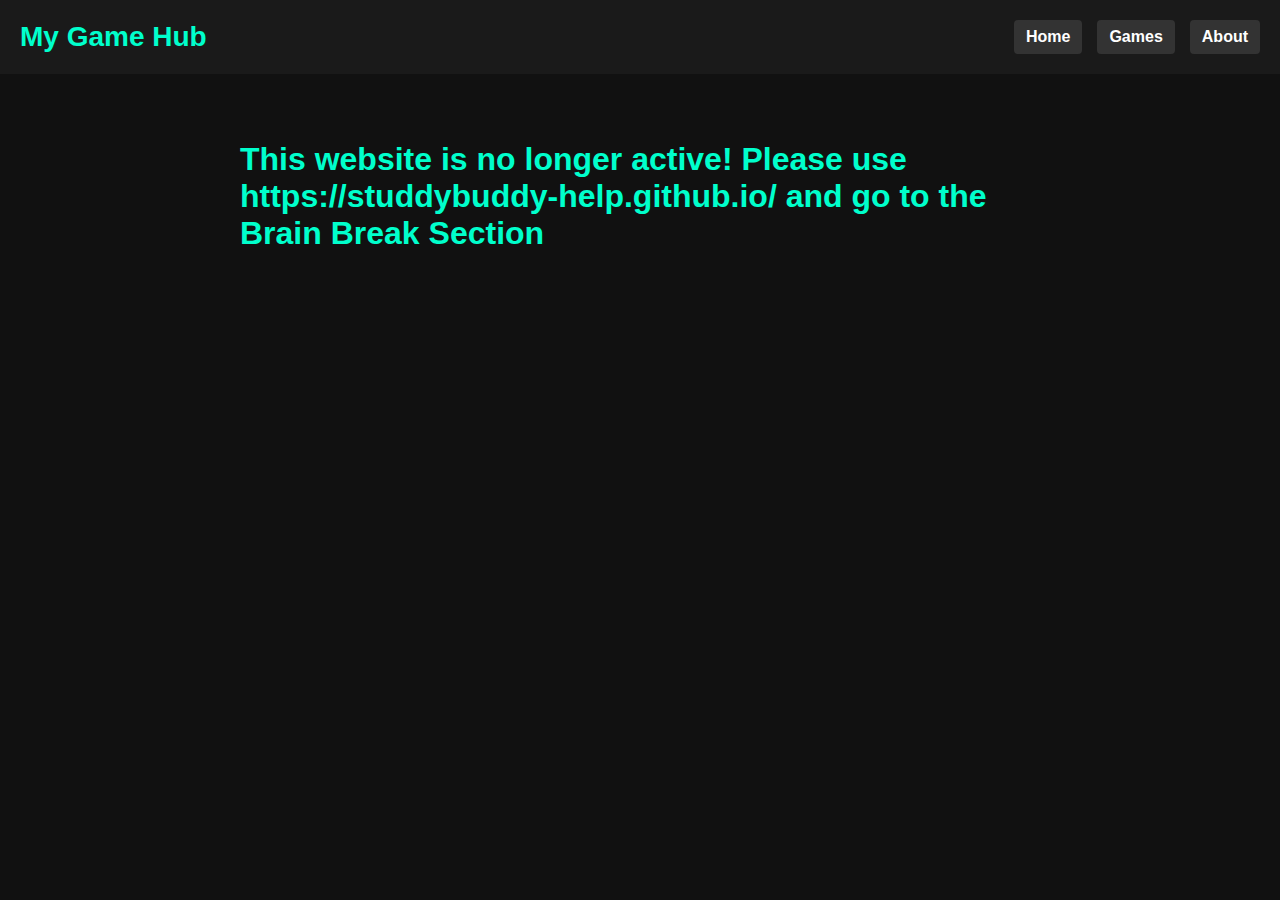
<file: index.html>
<!DOCTYPE html>
<html lang="en">
<head>
  <meta charset="UTF-8" />
  <meta name="viewport" content="width=device-width, initial-scale=1.0" />
  <title>Home - My Game Hub</title>
  <link rel="stylesheet" href="style.css" />
  <script async src="https://pagead2.googlesyndication.com/pagead/js/adsbygoogle.js?client=ca-pub-7777881342294460"
     crossorigin="anonymous"></script>
</head>
<body>

  <!-- Banner -->
  <header class="banner">
    <h1>My Game Hub</h1>
    <nav class="nav-links">
      <a href="index.html">Home</a>
      <a href="games.html">Games</a>
      <a href="#">About</a>
    </nav>
  </header>

  <!-- Home Content -->
  <main class="home-content">
    <section class="intro">
     <h2>This website is no longer active! Please use https://studdybuddy-help.github.io/ and go to the Brain Break Section</h2>
    </section>
</body>
</html>
</file>
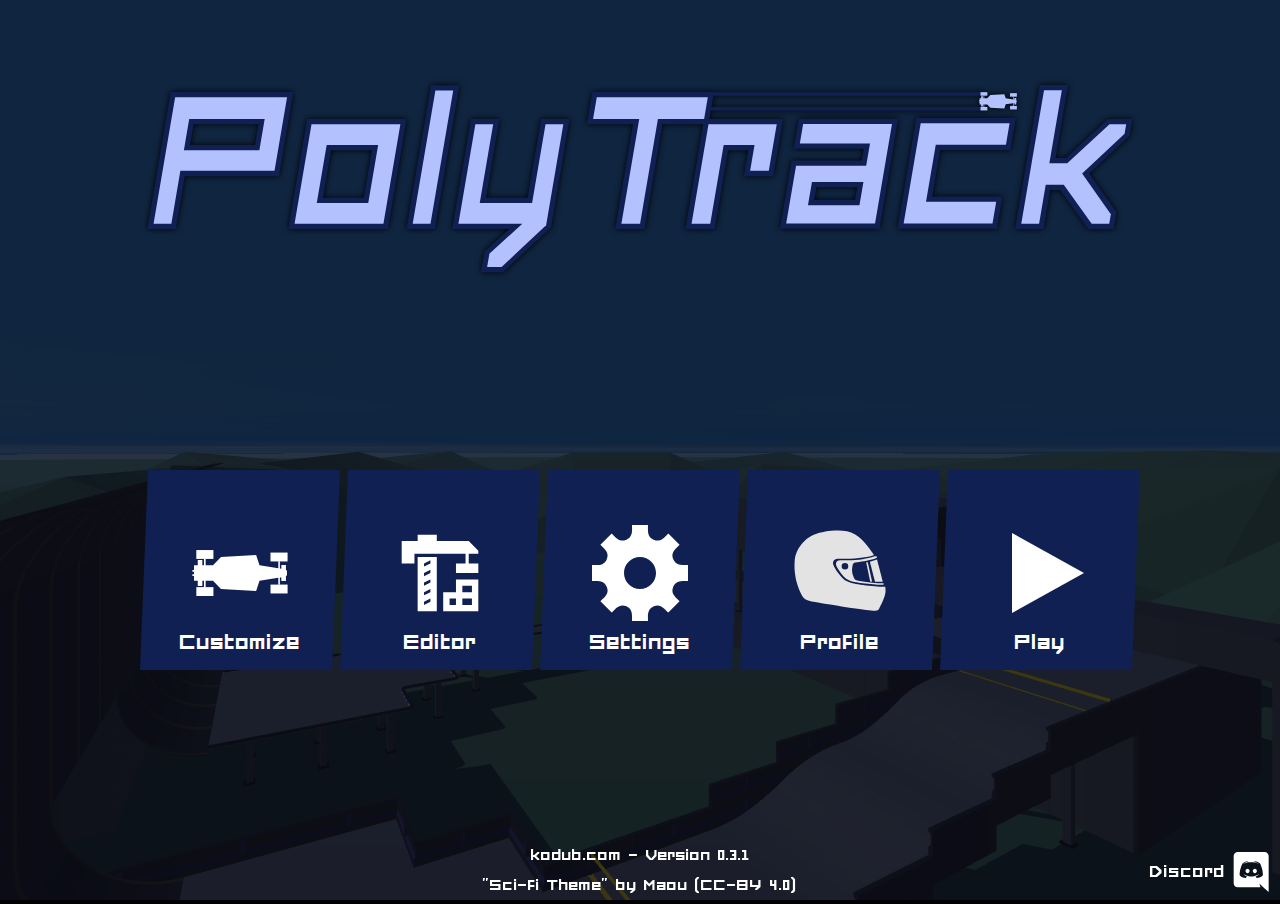
<file: polytrack/index.html>
<!DOCTYPE html>

<html>
	<head>
		<link rel="stylesheet" type="text/css" href="css/message_box_ui.css">
		<link rel="stylesheet" type="text/css" href="css/customization.css">
		<link rel="stylesheet" type="text/css" href="css/checkpoint_ui.css">
		<link rel="stylesheet" type="text/css" href="css/debug_ui.css">
		<link rel="stylesheet" type="text/css" href="css/editor.css">
		<link rel="stylesheet" type="text/css" href="css/editor_height_selector.css">
		<link rel="stylesheet" type="text/css" href="css/editor_checkpoint_order.css">
		<link rel="stylesheet" type="text/css" href="css/hint.css">
		<link rel="stylesheet" type="text/css" href="css/leaderboard.css">
		<link rel="stylesheet" type="text/css" href="css/loading_spinner.css">
		<link rel="stylesheet" type="text/css" href="css/loading_ui.css">
		<link rel="stylesheet" type="text/css" href="css/menu.css">
		<link rel="stylesheet" type="text/css" href="css/nickname.css">
		<link rel="stylesheet" type="text/css" href="css/settings_menu.css">
		<link rel="stylesheet" type="text/css" href="css/speedometer.css">
		<link rel="stylesheet" type="text/css" href="css/theme.css">
		<link rel="stylesheet" type="text/css" href="css/time_announcer.css">
		<link rel="stylesheet" type="text/css" href="css/timer.css">
		<link rel="stylesheet" type="text/css" href="css/track_export_ui.css">
		<link rel="stylesheet" type="text/css" href="css/track_info.css">
		<link rel="stylesheet" type="text/css" href="css/track_selection_ui.css">
		<link rel="stylesheet" type="text/css" href="css/transition_system.css">
		<link rel="stylesheet" type="text/css" href="css/verifier.css">
		<link rel="icon" type="image/x-icon" href="/images/favicon.ico">
	</head>
	<body>
		<canvas id="screen"></canvas>
		<div id="ui"></div>
		<div id="transition-layer"></div>

		<script src="lib/ammo.js" defer></script>

		<script type="module" src="dist/main.bundle.js" defer></script>
	</body>
</html>
</file>
<file: style.css>
/* General Styles */
body {
  margin: 0;
  font-family: Arial, sans-serif;
  background-color: #111;
  color: #fff;
}

/* Banner */
.banner {
  background-color: #1a1a1a;
  padding: 20px;
  display: flex;
  align-items: center;
  justify-content: space-between;
  flex-wrap: wrap;
}

.banner h1 {
  margin: 0;
  font-size: 28px;
  color: #00ffcc;
}

.nav-links {
  display: flex;
  gap: 15px;
}

.nav-links a {
  color: #fff;
  text-decoration: none;
  font-weight: bold;
  padding: 8px 12px;
  border-radius: 4px;
  background-color: #333;
  transition: background-color 0.3s;
}

.nav-links a:hover {
  background-color: #00ffcc;
  color: #000;
}

/* Game Grid */
.game-grid {
  display: grid;
  grid-template-columns: repeat(auto-fill, minmax(180px, 1fr));
  gap: 20px;
  padding: 20px;
}

.game-tile {
  background-color: #222;
  border-radius: 8px;
  overflow: hidden;
  text-align: center;
  text-decoration: none;
  color: #fff;
  transition: transform 0.3s, background-color 0.3s;
}

.game-tile:hover {
  transform: scale(1.05);
  background-color: #333;
}

.game-tile img {
  width: 100%;
  height: 160px;
  object-fit: cover;
}

.game-tile h3 {
  margin: 10px 0;
}
.home-content {
  padding: 40px 20px;
  max-width: 800px;
  margin: 0 auto;
}

.intro h2 {
  font-size: 32px;
  color: #00ffcc;
  margin-bottom: 10px;
}

.intro p {
  font-size: 18px;
  line-height: 1.6;
}

.features {
  margin-top: 30px;
}

.features h3 {
  font-size: 24px;
  color: #00ffcc;
  margin-bottom: 10px;
}

.features ul {
  list-style: none;
  padding-left: 0;
}

.features li {
  font-size: 18px;
  margin: 8px 0;
}
</file>
<file: polytrack/css/message_box_ui.css>
.message-box > .background {
	position: absolute;
	left: 0;
	top: 0;
	z-index: 1;
	width: 100%;
	height: 100%;
	background-color: rgba(20, 20, 30, 0.5);
	pointer-events: auto;
}

.message-box > .box {
	position: absolute;
	left: calc(50% - 500px / 2);
	top: 30%;
	z-index: 2;
	margin: 0;
	padding: 16px;
	width: 500px;
	box-sizing: border-box;
	background-color: var(--surface-color);
	text-align: center;
}

.message-box > .box > p {
	margin: 5px 0 20px 0;
	padding: 0;
	min-height: 50px;
	line-height: 0.9;
	font-size: 32px;
	overflow-wrap: break-word;
	white-space: pre-wrap;
	color: var(--text-color);
}

.message-box.message > .box > button:first-of-type {
	display: none;
}

.message-box.confirm > .box > button:first-of-type {
	float: left;
}
.message-box.confirm > .box > button:last-of-type {
	float: right;
}

.message-box > .box > button {
	min-width: 140px;
}
</file>
<file: polytrack/css/customization.css>
.customization {
	position: absolute;
	left: 0;
	top: 0;
	margin: 0;
	padding: 0;
	width: 100%;
	height: 100%;
}

.customization > .top {
	display: block;
	margin: 0;
	padding: 0;
	background-color: var(--surface-color);
}
.customization > .top > .button {
	display: inline-block;
	margin: 8px 0;
}
.customization > .top > .button:first-of-type {
	margin-left: 8px;
}

.customization > .colors {
	position: absolute;
	left: 0;
	bottom: 0;
	width: 100%;
	text-align: center;
	white-space: nowrap;
}

.customization > .colors > div {
	display: inline-block;
	margin: 0 10px;
	padding: 0;
	text-align: center;
	background: var(--surface-color);
	pointer-events: auto;
}
.customization > .colors > div > div {
	margin: 0 auto;
}
.customization > .colors > div > h2 {
	margin: 0;
	padding: 2px;
	font-size: 30px;
	font-weight: normal;
	background-color: var(--surface-secondary-color);
	color: var(--text-color);
}

.customization .IroColorPicker {
	margin: 14px !important;
}
.customization .IroColorPicker > .IroBox > .IroBox {
	border-radius: 0 !important;
}
.customization .IroSlider, .customization .IroSliderGradient {
	border-radius: 0 !important;
}
</file>
<file: polytrack/css/checkpoint_ui.css>
.checkpoint {
	position: absolute;
	top: 0;
	left: 0;
	margin: 0;
	padding: 8px 8px 0 0;
	line-height: 0;
	font-size: 40px;
	color: var(--text-color);
	text-align: left;
	opacity: 0.9;
	clip-path: polygon(0 0, 100% 0, calc(100% - 8px) 100%, 0 100%);
	background-color: var(--surface-color);
}

.checkpoint > div {
	margin: 0 0 6px 6px;
	padding: 0 16px 0 16px;
	clip-path: polygon(0 0, 100% 0, calc(100% - 6px) 100%, 0 100%);
	background-color: var(--surface-tertiary-color);
}

.checkpoint > div > span > span {
	display: inline-block;
	width: 0.5em;
	text-align: center;
}
</file>
<file: polytrack/css/debug_ui.css>
.debug {
	margin: 0.25em;
	padding: 0;
	position: absolute;
	left: 0;
	bottom: 0;
	font-size: 28px;
	text-shadow: 0 0 5px #000;
	color: #fff;
	z-index: 10;
}
</file>
<file: polytrack/css/editor.css>
.editor {
	margin: 0;
	padding: 0;
	width: 100%;
	height: 100%;
}

.editor > .top {
	display: block;
	margin: 0;
	padding: 0;
}

.editor > .top > .button-bar {
	margin: 0;
	padding: 0 0 0 8px;
	height: 68px;
	background-color: var(--surface-color);
	white-space: nowrap;
}
.editor > .top > .button-bar > .button {
	margin: 8px 0;
}

.editor > .top > .trackname-input {
	display: inline-block;
	margin: 0;
	padding: 6px 7px;
	clip-path: polygon(0 0, 100% 0, calc(100% - 10px) 100%, 0 100%);
	font-size: 30px;
	color: var(--text-color);
	background: var(--surface-secondary-color);
}
.editor > .top > .trackname-input > input {
	font-weight: normal;
	font-size: 30px;
}

.editor > .side {
	position: absolute;
	top: 68px;
	right: 0;
	margin: 0;
	padding: 0;
	height: calc(100% - 68px);
	background-color: var(--surface-secondary-color);
	overflow-x: hidden;
	overflow-y: scroll;
	pointer-events: auto;
}
.editor > .side > button {
	display: block;
	margin: 8px;
	padding: 10px;
	background-color: var(--button-color);
	border: 2px solid rgb(38, 31, 88);
	cursor: pointer;
}
.editor > .side > button:hover {
	background-color: var(--button-hover-color);
}
.editor > .side > button:active {
	background-color: var(--button-active-color);
}
.editor > .side > button.selected {
	background-color: var(--button-active-color);
	box-shadow: inset 0 0 5px rgb(255, 202, 102);
	border: 2px solid rgb(255, 202, 102);
}
.editor > .side > button > img {
	display: block;
	margin: 0;
	padding: 0;
	width: 128px;
	-webkit-filter: drop-shadow(0 0 2px #000);
	filter: drop-shadow(0 0 2px #000);
	pointer-events: none;
}

.editor > .message-box {
	margin: 10px;
	padding: 0;
	position: absolute;
	font-size: 30px;
	color: #ff9696;
	text-shadow: 0 0 5px #000;
	pointer-events: none;

	left: -10px;
	opacity: 0;
}
.editor > .message-box.green {
	color: #96ff96;
}
.editor > .message-box.show {
	left: 0;
	opacity: 1;
	transition: opacity 0.25s ease-in-out, left 0.25s ease-in-out;
}
.editor > .message-box.hide {
	left: 0;
	opacity: 0;
	transition: opacity 0.25s ease-in-out, left 0.25s ease-in-out;
}
</file>
<file: polytrack/css/editor_height_selector.css>
.editor-height-selector {
	position: absolute;
	left: 0;
	bottom: 0;
}

.editor-height-selector > .buttons {
	display: inline-block;
	vertical-align: bottom;
}
.editor-height-selector > .buttons > button {
	display: block;
	margin: 0;
	padding: 0;
	border: none;
	background-color: var(--button-color);
	pointer-events: auto;
	cursor: pointer;
}
.editor-height-selector > .buttons > button:hover {
	background-color: var(--button-hover-color);
}
.editor-height-selector > .buttons > button:active {
	background-color: var(--button-active-color);
}

.editor-height-selector > .buttons > button > img {
	margin: 0;
	padding: 0 6px;
	width: 20px;
	height: 20px;
	vertical-align: bottom;
}

.editor-height-selector > p {
	margin: 0;
	padding: 0 10px;
	display: inline-block;
	vertical-align: bottom;
	line-height: 40px;
	min-width: 140px;
	font-size: 26px;
	text-align: center;
	background-color: var(--surface-transparent-color);
	color: var(--text-color);
}
</file>
<file: polytrack/css/editor_checkpoint_order.css>
.editor-checkpoint-order {
	position: absolute;
	right: 176px;
	bottom: 0;
}

.editor-checkpoint-order > .buttons {
	display: inline-block;
	vertical-align: bottom;
}
.editor-checkpoint-order > .buttons > button {
	display: block;
	margin: 0;
	padding: 0;
	border: none;
	background-color: var(--button-color);
	pointer-events: auto;
	cursor: pointer;
}
.editor-checkpoint-order > .buttons > button:hover {
	background-color: var(--button-hover-color);
}
.editor-checkpoint-order > .buttons > button:active {
	background-color: var(--button-active-color);
}

.editor-checkpoint-order > .buttons > button > img {
	margin: 0;
	padding: 0 6px;
	width: 20px;
	height: 20px;
	vertical-align: bottom;
}

.editor-checkpoint-order > p {
	margin: 0;
	padding: 0 10px;
	display: inline-block;
	vertical-align: bottom;
	line-height: 40px;
	min-width: 275px;
	font-size: 26px;
	text-align: center;
	background-color: var(--surface-transparent-color);
	color: var(--text-color);
}
</file>
<file: polytrack/css/hint.css>
.hint {
	margin: 10px;
	padding: 0;
	position: absolute;
	left: 0;
	top: 40px;
	width: 100%;
	text-align: center;
	font-size: 40px;
	color: #fff;
	text-shadow: 0 0 5px #000;
	pointer-events: none;

	opacity: 0;
}
.hint.show {
	top: 50px;
	opacity: 1;
	transition: opacity 0.25s ease-in-out, top 0.25s ease-in-out;
}
.hint.hide {
	top: 40px;
	opacity: 0;
	transition: opacity 0.25s ease-in-out, top 0.25s ease-in-out;
}
</file>
<file: polytrack/css/leaderboard.css>
.leaderboard {
	margin: 0;
	padding: 0;
	width: 600px;
	height: 100%;
	text-align: left;
	display: flex;
	flex-direction: column;
	background-color: var(--surface-color);
}

.leaderboard > h2 {
	margin: 10px;
	padding: 0;
	font-weight: normal;
	font-size: 38px;
	text-align: center;
	color: var(--text-color);
}

.leaderboard > .container {
	margin: 0;
	padding: 0;
	flex-grow: 1;
	background-color: var(--surface-secondary-color);
	overflow-y: scroll;
	pointer-events: auto;
}

.leaderboard > .container > .loading-spinner {
	margin: 50% auto;
}

.leaderboard > .container > .error-message {
	font-size: 20px;
	text-align: center;
	color: var(--text-color);
}

.leaderboard > .container > button {
	margin: 10px 10px 0 10px;
	padding: 0;
	vertical-align: top;
	width: calc(100% - 2 * 10px);
	height: 100px;
	clip-path: polygon(0 0, 100% 0, calc(100% - 8px) 100%, 0 100%);
	text-align: left;
	white-space: nowrap;
}

.leaderboard > .container > button:last-of-type {
	margin-bottom: 10px;
}

.leaderboard > .container > button:disabled {
	background-color: var(--button-hover-color);
}

.leaderboard > .container > button > img {
	background-color: rgba(0, 0, 0, 0.1);
	width: 100px;
	height: 100px;
}

.leaderboard > .container > button > .left, .leaderboard > .container > button > .right {
	display: inline-block;
	vertical-align: top;
}

.leaderboard > .container > button > div > p {
	margin: 0;
	padding: 12px;
	font-size: 28px;
	color: var(--text-color);
}

.leaderboard > .container > button > div > .name {
	text-overflow: ellipsis;
	overflow: hidden;
	width: 300px;
}

.leaderboard > .container > button > div > .verified-state {
	opacity: 0.8;
	position: absolute;
	right: 6px;
	margin: 6px 0 0 0;
	font-size: 18px;
}
.leaderboard > .container > button > div > .verified-state > img {
	margin: 0 0 0 2px;
	padding: 0;
	height: 12px;
	vertical-align: middle;
}
.leaderboard > .container > button > div > .verified-state.verified {
	color: #5f5;
}
.leaderboard > .container > button > div > .verified-state.invalid {
	color: #f55;
}
.leaderboard > .container > button > div > .verified-state.pending {
	color: #ff5;
}

.leaderboard > .pages {
	margin: 10px 10px 0 10px;
	display: flex;
	flex-direction: row;
}
.leaderboard > .pages > button.page {
	padding: 0;
	width: 0;
	flex-grow: 1;
}
.leaderboard > .pages > button.selected {
	background-color: var(--button-hover-color);
}

.leaderboard > .button-wrapper > .back {
	margin: 10px;
}
</file>
<file: polytrack/css/loading_spinner.css>
.loading-spinner {
	width: 40px;
	height: 40px;
	border-radius: 50%;
	border: 5px solid var(--surface-tertiary-color);
	border-left-color: var(--text-color);

	animation: 1s linear infinite forwards loading-spinner-spin;
}

@keyframes loading-spinner-spin {
	from {
		transform: rotate(0);
	}
	to {
		transform: rotate(360deg);
	}
}
</file>
<file: polytrack/css/loading_ui.css>
.loading {
	margin: 200px 0 0 0;
	padding: 0;
}

.loading > p {
	margin: 5px;
	padding: 0;
	color: var(--text-color);
	font-size: 32px;
}

.loading > div {
	margin: 0 auto;
	padding: 0;
	width: 600px;
	height: 50px;
	background-color: var(--surface-color);
	clip-path: polygon(9px 0, 100% 0, calc(100% - 9px) 100%, 0 100%);
	overflow: hidden;
}

.loading > div > div {
	margin: 15px 20px;
	padding: 0;
	width: 560px;
	height: 20px;
	clip-path: polygon(3px 0, 100% 0, calc(100% - 3px) 100%, 0 100%);
	background-color: #224;
	box-shadow: inset 0 0 6px #000;
}

.loading > div > div > div {
	margin: 0;
	padding: 0;
	width: 0;
	height: 100%;
	clip-path: polygon(2px 0, 100% 0, calc(100% - 2px) 100%, 0 100%);
	background-color: #fff;
	box-shadow: inset 0 0 6px #000;
}
</file>
<file: polytrack/css/menu.css>
.menu {
	position: absolute;
	left: 0;
	top: 0;
	width: 100%;
	height: 100%;
	background-color: rgba(10,10,20,0.8);
	text-align: center;
}

.menu > .logo {
	display: block;
	margin: 80px auto 180px auto;
	padding: 0;
	width: 1000px;
	height: 200px;
	-webkit-filter: drop-shadow(0 0 3px #000);
	filter: drop-shadow(0 0 3px #000);
}

.menu .button-image {
	display: inline-block;
	margin: 10px 0;
	padding: 0;
	width: 200px;
	height: 200px;
	pointer-events: auto;
	cursor: pointer;
}
.menu .button-image > img {
	margin: 40px 40px 0 40px;
	padding: 0;
	width: 96px;
	transition: transform 0.2s ease-in-out;
	pointer-events: none;
}
.menu .button-image:not(:disabled):hover > img {
	transform: translateY(-10px);
}
.menu .button-image > p {
	margin: 0;
	padding: 0;
	color: var(--text-color);
	font-size: 27px;
}

.menu > .bottom-buttons {
	margin: 4px;
	padding: 0;
	position: absolute;
	left: 0;
	bottom: 0;
}

.menu > .bottom-buttons > .small {
	padding: 6px 12px;
	clip-path: polygon(4px 0, 100% 0, calc(100% - 4px) 100%, 0 100%);
	font-size: 22px;
}
.menu > .bottom-buttons > .small > img {
	vertical-align: middle;
}

.menu > .discord-link {
	position: absolute;
	right: 0;
	bottom: 0;
	margin: 0;
	padding: 8px;
	height: 40px;
	font-size: 22px;
	color: #fff;
	text-decoration: none;
	pointer-events: auto;
}
.menu > .discord-link:hover, .menu > .discord-link:focus-visible {
	text-decoration: underline;
	outline: none;
}
.menu > .discord-link > img {
	margin: 0 0 0 6px;
	padding: 0;
	vertical-align: middle;
	height: 100%;
}

.menu > .info {
	position: absolute;
	left: 0;
	bottom: 0;
	width: 100%;
}
.menu > .info > a {
	display: block;
	margin: 0 auto;
	padding: 5px;
	width: fit-content;
	color: var(--text-color);
	text-decoration: none;
	font-size: 20px;
	pointer-events: auto;
}
.menu > .info > a:hover, .menu > .info > a:focus-visible {
	text-decoration: underline;
	outline: none;
}
</file>
<file: polytrack/css/nickname.css>
.nickname {
	position: absolute;
	left: calc(50% - 500px / 2);
	top: 40%;
	z-index: 2;
	margin: 0;
	padding: 16px;
	width: 500px;
	box-sizing: border-box;
	background-color: var(--surface-color);
}

.nickname > h1 {
	margin: 0 4px 0 4px;
	padding: 0;
	font-size: 35px;
	font-weight: normal;
	color: var(--text-color);
}

.nickname > input[type=text] {
	display: block;
	margin: 0;
	padding: 0.25em;
	box-sizing: border-box;
	width: 100%;
	font-size: 36px;
	font-weight: normal;
}

.nickname > p {
	margin: 16px 4px 0 4px;
	padding: 0;
	font-size: 20px;
	color: var(--text-color);
}

.nickname > button {
	display: inline-block;
	margin: 16px 0 0 0;
}
.nickname > button:last-of-type {
	float: right;
}

button.nickname-verifier-button {
	position: absolute;
	left: 0;
	bottom: 22px;
	margin: 0 4px;
}

.nickname-user-token {
	position: absolute;
	left: 0;
	bottom: 0;
	margin: 0 4px;
	text-align: left;
	font-size: 18px;
	opacity: 0.5;
	color: var(--text-color);
	pointer-events: all;
	-webkit-user-select: all;
	-moz-user-select: all;
	-ms-user-select: all;
	user-select: all;
}
</file>
<file: polytrack/css/settings_menu.css>
.settings-menu {
	position: absolute;
	left: calc(50% - 800px / 2);
	top: 0;
	z-index: 2;
	margin: 0;
	padding: 0;
	width: 800px;
	height: 100%;
	text-align: left;
	display: flex;
	flex-direction: column;
	background-color: var(--surface-color);
}

.settings-menu > h2 {
	margin: 10px;
	padding: 0;
	font-weight: normal;
	font-size: 38px;
	text-align: center;
	color: var(--text-color);
}

.settings-menu > .container {
	margin: 0;
	padding: 0;
	flex-grow: 1;
	background-color: var(--surface-secondary-color);
	overflow-y: scroll;
	pointer-events: auto;
}

.settings-menu > .container > h2 {
	margin: 10px;
	padding: 4px;
	font-weight: normal;
	font-size: 24px;
	color: var(--text-color);
	border-bottom: 2px solid var(--text-color);
}

.settings-menu > .container > .setting {
	margin: 10px;
	display: flex;
}

.settings-menu > .container > .setting > p {
	display: inline-block;
	margin: 10px;
	padding: 0;
	min-width: 0;
	white-space: nowrap;
	overflow: hidden;
	text-overflow: ellipsis;
	flex-grow: 1;
	font-size: 28px;
	text-align: left;
	color: var(--text-color);
}

.settings-menu > .container > .setting > .button-wrapper {
	white-space: nowrap;
}
.settings-menu > .container > .setting.wrappable > .button-wrapper {
	white-space: normal;
}
.settings-menu > .container > .setting.wrappable > .button-wrapper > button {
	margin-bottom: 8px;
	width: calc(100% / 4);
	font-size: 23px;
}

.settings-menu > .container > .setting > .button-wrapper > button {
	height: 48px;
	white-space: nowrap;
}
.settings-menu > .container > .setting > .button-wrapper > button.selected {
	background-color: var(--button-hover-color);
}
.settings-menu > .container > .setting > .button-wrapper > button.key-binding {
	width: 210px;
	font-size: 22px;
	overflow: hidden;
	text-overflow: ellipsis;
	vertical-align: top;
}

.settings-menu > .container > .setting > input[type="range"] {
	margin: 0 20px;
	padding: 0;
	width: 390px;
	-webkit-appearance: none;
	appearance: none;
	background: transparent;
	cursor: pointer;
	accent-color: var(--text-color);
}
.settings-menu > .container > .setting > input[type="range"]::-webkit-slider-runnable-track {
	background-color: var(--surface-tertiary-color);
	height: 10px;
}
.settings-menu > .container > .setting > input[type="range"]::-moz-range-track {
	background-color: var(--surface-tertiary-color);
	height: 10px;
}
.settings-menu > .container > .setting > input[type="range"]::-webkit-slider-thumb {
	-webkit-appearance: none;
	appearance: none;
	border-radius: 0;
	background: var(--text-color);
	width: 32px;
	height: 32px;
	margin: -13px 0 0 0;
	border: 4px solid var(--button-color);
	outline: 2px solid var(--text-color);
}
.settings-menu > .container > .setting > input[type="range"]::-webkit-slider-thumb:hover {
	border: 4px solid var(--button-hover-color);
}
.settings-menu > .container > .setting > input[type="range"]::-webkit-slider-thumb:active {
	border: 4px solid var(--button-active-color);
}
.settings-menu > .container > .setting > input[type="range"]::-moz-range-thumb {
	-webkit-appearance: none;
	appearance: none;
	border-radius: 0;
	background: var(--text-color);
	width: 24px;
	height: 24px;
	border: 4px solid var(--button-color);
	outline: 2px solid var(--text-color);
}
.settings-menu > .container > .setting > input[type="range"]::-moz-range-thumb:hover {
	border: 4px solid var(--button-hover-color);
}
.settings-menu > .container > .setting > input[type="range"]::-moz-range-thumb:active {
	border: 4px solid var(--button-active-color);
}

.settings-menu > .button-wrapper > .button {
	margin: 10px 0;
}

.settings-menu > .button-wrapper > .button:first-of-type {
	margin-left: 10px;
}

.settings-menu > .button-wrapper > .button:last-of-type {
	margin-right: 10px;
}

.settings-menu > .button-wrapper > .button > img {
	margin-top: -3px;
}

.settings-menu > .button-wrapper > .apply {
	float: right;
}
</file>
<file: polytrack/css/speedometer.css>
.speedometer {
	position: absolute;
	bottom: 0;
	right: 0;
	margin: 0;
	padding: 8px 5px 0 0;
	min-width: 140px;
	line-height: 0;
	font-size: 40px;
	color: var(--text-color);
	text-align: right;
	opacity: 0.9;
	clip-path: polygon(8px 0, 100% 0, 100% 100%, 0 100%);
	background-color: var(--surface-color);
}

.speedometer > div {
	margin: 0 0 6px 8px;
	padding: 0 0 0 16px;
	clip-path: polygon(6px 0, 100% 0, 100% 100%, 0 100%);
	background-color: var(--surface-tertiary-color);
}

.speedometer > div > span:last-of-type {
	opacity: 0.5;
	margin: 0 0.3em 0 0.25em;
	padding: 0;
	font-size: 0.5em;
}
.speedometer > div > span > span {
	display: inline-block;
	width: 0.5em;
	text-align: center;
}
</file>
<file: polytrack/css/theme.css>
:root {
	--text-color: #fff;
	--text-disabled-color: #5d6a7c;
	--surface-color: #28346a;
	--surface-secondary-color: #212b58;
	--surface-tertiary-color: #192042;
	--surface-transparent-color: rgba(40, 52, 106, 0.5);
	--button-color: #112052;
	--button-hover-color: #334b77;
	--button-active-color: #151f41;
	--button-disabled-color: #313d53;
}

@font-face {
	font-family: ForcedSquare;
	src:
		url("../forced_square.woff2") format("woff2"),
		url("../forced_square.woff") format("woff"),
		url("../forced_square.ttf") format("truetype");
}

html, body {
	margin: 0;
	padding: 0;
	width: 100%;
	height: 100%;
	overflow: hidden;

	background: #000;
}

* {
	font-family: ForcedSquare, Arial, sans-serif;
	line-height: 1;
}

#screen {
	margin: 0;
	padding: 0;
	width: 100%;
	height: 100%;
}

#ui {
	position: absolute;
	left: 0;
	top: 0;
	width: 100%;
	height: 100%;
	transform-origin: 0 0;
	pointer-events: none;
	-webkit-user-select: none;
	-moz-user-select: none;
	-ms-user-select: none;
	user-select: none;
}

::-webkit-scrollbar {
	width: 8px;
	background-color: #223;
}
::-webkit-scrollbar-thumb {
	border-radius: 4px;
	background-color: #7272c2;
}

::selection {
	background-color:  #5936d6;
	color:  #fff;
}

body {
	scrollbar-color: #7272c2 #223;
}

.hide-cursor {
	cursor: none;
}

.hidden {
	display: none;
}

input[type="text"] {
	margin: 0;
	padding: 4px 8px;
	clip-path: polygon(0 0, 100% 0, calc(100% - 8px) 100%, 0 100%);
	font-size: 24px;
	font-weight: bold;
	color: var(--text-color);
	background-color: var(--surface-tertiary-color);
	border: none;
	pointer-events:auto;
}
input[type="text"]:focus-visible {
	outline: none;
}

.button {
	position: relative;
	margin: 0;
	padding: 8px 18px;
	background-color: var(--button-color);
	border: none;
	clip-path: polygon(8px 0, 100% 0, calc(100% - 8px) 100%, 0 100%);
	color: var(--text-color);
	font-size: 32px;

	pointer-events: auto;
	-webkit-user-select: none;
	-moz-user-select: none;
	-ms-user-select: none;
	user-select: none;
	cursor: pointer;
}
.button::after {
	content: "";
	position: absolute;
	left: 0;
	bottom: 0;
	z-index: -1;
	width: 0;
	height: 100%;
	background-color: var(--button-hover-color);
	border-bottom: 2px solid var(--text-color);
	transition: width 0.1s ease-in-out;
}
.button:hover::after {
	width: 100%;
}
.button:active::after {
	background-color: var(--button-active-color);
}
.button:focus-visible {
	background-color: var(--button-hover-color);
	text-decoration: underline;
	outline: none;
}
.button > img.button-icon {
	margin: -6px -4px 0 -4px;
	padding: 0;
	height: 32px;
	vertical-align: middle;
	pointer-events: none;
}
.button:disabled {
	background-color: var(--button-disabled-color);
	color: var(--text-disabled-color);
	cursor: default;
}
.button:disabled:after {
	content: none;
}
</file>
<file: polytrack/css/time_announcer.css>
.time-announcer {
	position: absolute;
	left: 0;
	top: 35%;
	width: 100%;
	overflow: hidden;
}

.time-announcer > .record {
	margin: 0;
	padding: 0;
	font-size: 48px;
	text-shadow: 0 0 5px #000;
	color: #5f5;
	text-align: center;
	opacity: 0;
	animation: 0.3s ease-out 0.8s 1 normal forwards running time-announcer-record-animation;
}

.time-announcer > .current {
	margin: 0;
	padding: 0;
	width: 0;
	background-color: var(--surface-color);
	font-size: 48px;
	color: var(--text-color);
	text-align: center;
	animation: 0.3s ease-out 0s 1 normal forwards running time-announcer-animation;
}
.time-announcer > .difference > p {
	margin: 0 0 0 auto;
	padding: 0;
	width: 0;
	background-color: var(--surface-secondary-color);
	color: #5f5;
	font-size: 30px;
	text-align: center;
	animation: 0.3s ease-out 0.3s 1 normal forwards running time-announcer-animation;
}
.time-announcer > .difference.red > p {
	color: #f55;
}
.time-announcer > .difference > p.title {
	margin-top: 30px;
	background-color: transparent;
	text-shadow: 0 0 3px #000;
}

@keyframes time-announcer-record-animation {
	from {
		opacity: 0;
		transform: translateY(10px);
	}

	to {
		opacity: 1;
	}
}

@keyframes time-announcer-animation {
	from {
		width: 0;
		opacity: 0;
	}

	to {
		width: 100%;
		opacity: 1;
	}
}
</file>
<file: polytrack/css/timer.css>
.timer {
	position: absolute;
	bottom: 0;
	left: 0;
	width: 100%;
	text-align: center;
	opacity: 0.9;
}

.timer > div {
	margin: 0;
	padding: 0;
	display: inline-block;
	width: 240px;
	vertical-align: bottom;
}
.timer > div > h2 {
	margin: 0 auto;
	padding: 0;
	width: 220px;
	overflow: hidden;
	text-overflow: ellipsis;
	color: var(--text-color);
	font-size: 26px;
	font-weight: normal;
	text-shadow: 1px 1px 1px var(--surface-color), -1px 1px 1px var(--surface-color), -1px -1px 1px var(--surface-color), 1px -1px 1px var(--surface-color);
}

.timer > div > div {
	margin: 0;
	padding: 0;
	background-color: var(--surface-color);
}
.timer > .left > div {
	padding: 8px 4px 8px 8px;
	clip-path: polygon(8px 0, 100% 0, 100% 100%, 0 100%);
}
.timer > .center > div {
	position: relative;
	z-index: 1;
	margin: 0 -12px;
	padding: 8px 10px;
	clip-path: polygon(8px 0, calc(100% - 8px) 0, 100% 100%, 0 100%);
}
.timer > .right > div {
	padding: 8px 8px 8px 4px;
	clip-path: polygon(0 0, calc(100% - 8px) 0, 100% 100%, 0 100%);
}

.timer > div > div > p {
	margin: 0;
	padding: 0;
	background-color: var(--surface-tertiary-color);
	color: var(--text-color);
	font-size: 34px;
}
.timer > .left > div > p {
	clip-path: polygon(6px 0, 100% 0, 100% 100%, 0 100%);
}
.timer > .center > div > p {
	font-size: 46px;
	clip-path: polygon(6px 0, calc(100% - 6px) 0, 100% 100%, 0 100%);
}
.timer > .right > div > p {
	clip-path: polygon(0 0, calc(100% - 6px) 0, 100% 100%, 0 100%);
}

.timer > div > div > p.green {
	color: #5f5;
}
.timer > div > div > p.red {
	color:#f55;
}

.timer > div > div > p > span {
	display: inline-block;
	width: 0.5em;
	text-align: center;
}
.timer > div > div > p > span.sign {
	margin-left: -4px;
	width: 0.7em;
}
</file>
<file: polytrack/css/track_export_ui.css>
.track-export > .background {
	position: absolute;
	left: 0;
	top: 0;
	z-index: 1;
	width: 100%;
	height: 100%;
	background-color: rgba(20, 20, 30, 0.5);
	pointer-events: auto;
}

.track-export > .box {
	position: absolute;
	left: calc(50% - 80% / 2);
	top: 20px;
	z-index: 2;
	margin: 0;
	padding: 10px;
	box-sizing: border-box;
	width: 80%;
	height: calc(100% - 20px * 2);
	background-color: var(--surface-color);
}
.track-export.menu-track-export > .box {
	top: 300px;
	height: calc(100% - 300px - 20px);
}

.track-export > .box > .bar {
	text-align: left;
	pointer-events: auto;
}
.track-export > .box > .bar > .button.right {
	float: right;
}

.track-export > .box > textarea {
	margin: 10px 0 0 0;
	padding: 10px;
	box-sizing: border-box;
	min-width: 100%;
	max-width: 100%;
	min-height: calc(100% - 52px - 10px);
	max-height: calc(100% - 52px - 10px);
	pointer-events: auto;
	background-color: var(--surface-tertiary-color);
	border: none;
	resize: none;
	color: var(--text-color);
	word-break: break-all;
	font-size: 20px;
}
.track-export > .box > textarea:focus-visible {
	outline: none;
}
</file>
<file: polytrack/css/track_info.css>
.track-info {
	position: absolute;
	left: calc(50% - 1050px / 2);
	top: 0;
	z-index: 2;
	display: flex;
	margin: 0;
	padding: 0;
	width: 1000px;
	height: 100%;
}

.track-info > .side-panel {
	position: relative;
	display: inline-block;
	margin-left: 50px;
	width: 400px;
	
	background-color: var(--surface-color);
}

.track-info > .side-panel > h2 {
	margin: 10px 10px 0 10px;
	padding: 0;
	white-space: nowrap;
	overflow: hidden;
	text-overflow: ellipsis;
	font-weight: normal;
	font-size: 38px;
	text-align: center;
	color: var(--text-color);
}


.track-info > .side-panel > .thumbnail {
	margin: 10px 0 0 0;
	padding: 40px;
	background-color: var(--surface-secondary-color);
}

.track-info > .side-panel > .thumbnail > canvas {
	margin: 0;
	padding: 0;
	width: 300px;
	height: 300px;
	object-fit: contain;
	-webkit-filter: drop-shadow(0 0 3px #000);
	filter: drop-shadow(0 0 3px #000);
	image-rendering: pixelated;
}

.track-info > .side-panel > p {
	margin: 16px 0;
	padding: 0;
	font-size: 32px;
	color: var(--text-color);
}

.track-info > .side-panel > .button.play {
	position: absolute;
	bottom: 10px;
	left: 0;
	margin: 10px 10px 0 10px;
	padding: 0 0 0 30px;
	box-sizing: border-box;
	width: calc(100% - 2 * 10px);
	height: 100px;
	clip-path: polygon(0 0, 100% 0, calc(100% - 8px) 100%, 0 100%);
	text-align: center;
	font-size: 50px;
}

.track-info > .side-panel > .button.play > img {
	margin: 0 0 0 10px;
	padding: 0;
	vertical-align: middle;
	width: 48px;
	transition: transform 0.2s ease-in-out;
	pointer-events: none;
}

.track-info > .side-panel > .button.play:hover > img {
	transform: translateX(10px);
}

.track-info > .side-panel > .back {
	margin: 10px;
}

.track-info > .side-panel > .leaderboard-button {
	margin: 10px;
	float: right;
}
</file>
<file: polytrack/css/track_selection_ui.css>
.track-selection {
	position: absolute;
	bottom: 0;
	width: 100%;
	height: calc(100% - 320px);
	text-align: center;
}
.track-selection.editor-track-selection {
	height: 100%;
}

.track-selection > .bar {
	margin: 0;
	padding: 0;
	width: 100%;
	background-color: var(--surface-color);
	text-align: left;

	pointer-events:auto;
}
.track-selection > .bar > .button {
	margin: 8px 12px;
}
.track-selection > .bar > .button.right {
	float: right;
}

.track-selection .tracks-container {
	margin: 0;
	padding: 20px 0;
	box-sizing: border-box;
	width: 100%;
	height: calc(100% - 64px);
	overflow-y: auto;
	pointer-events: auto;
}
.track-selection.editor-track-selection .tracks-container {
	background-color: rgba(20, 20, 45, 0.8);
}

.track-selection h2 {
	margin: 0.5em 0.75em;
	padding: 0;
	color: var(--text-color);
	font-size: 50px;
	font-weight: normal;
	border-bottom: 2px solid var(--text-color);
}

.track-selection .tracks-container .track {
	position: relative;
	display: inline-block;
}

.track-selection .tracks-container .track button {
	margin: 10px;
	padding: 0;
	color: var(--text-color);
	font-size: 32px;
}
.track-selection .tracks-container .track button:focus-visible {
	text-decoration: none;
}

.track-selection .track-title {
	margin: 0;
	padding: 4px;
	font-size: 25px;
	background-color: var(--surface-secondary-color);
}
.track-selection .tracks-container .track button:focus-visible .track-title {
	text-decoration: underline;
}
.track-selection .track-title > p {
	margin: 0;
	padding: 0 22px;
	width: 208px;
	box-sizing: border-box;
	white-space: nowrap;
	overflow: hidden;
	text-overflow: ellipsis;
}

.track-selection .track canvas {
	margin: 0;
	padding: 20px 40px;
	width: 128px;
	height: 128px;
	object-fit: contain;
	-webkit-filter: drop-shadow(0 0 3px #000);
	filter: drop-shadow(0 0 3px #000);
	image-rendering: pixelated;
}

.track-selection .record {
	margin: 0;
	padding: 4px;
	font-size: 24px;
	background-color: var(--surface-secondary-color);
	color: var(--text-color);
}

.track-selection .delete-button {
	position: absolute;
	top: 7px;
	right: 6px;
	margin: 0;
	padding: 0;
	line-height: 0;
	border-radius: 2px;
	border: none;
	background-color: var(--button-color);

	pointer-events: auto;
	cursor: pointer;
}
.track-selection .delete-button:hover {
	background-color: var(--button-hover-color);
}
.track-selection .delete-button:active {
	background-color: var(--button-active-color);
}
.track-selection .delete-button > img {
	margin: 0;
	padding: 0;
	height: 20px;
	vertical-align: top;
	pointer-events: none;
}
</file>
<file: polytrack/css/transition_system.css>
#transition-layer {
	position: absolute;
	left: 0;
	top: 0;
	width: 100%;
	height: 100%;
	background-color: #000;
	pointer-events: none;

	opacity: 0;
	transition: 0.25s ease-in-out opacity;
}
</file>
<file: polytrack/css/verifier.css>
.verifier-ui {
	position: absolute;
	left: calc(50% - 500px / 2);
	top: 0;
	z-index: 2;
	margin: 0;
	padding: 16px;
	width: 500px;
	height: 100%;
	overflow-y: scroll;
	box-sizing: border-box;
	background-color: var(--surface-color);
	pointer-events: auto;
}

.verifier-ui > p {
	margin: 16px 4px 0 4px;
	padding: 0;
	font-size: 20px;
	color: var(--text-color);
	white-space: pre-wrap;
}

.verifier-ui > button {
	display: inline-block;
	margin: 16px 0 0 0;
}
</file>
